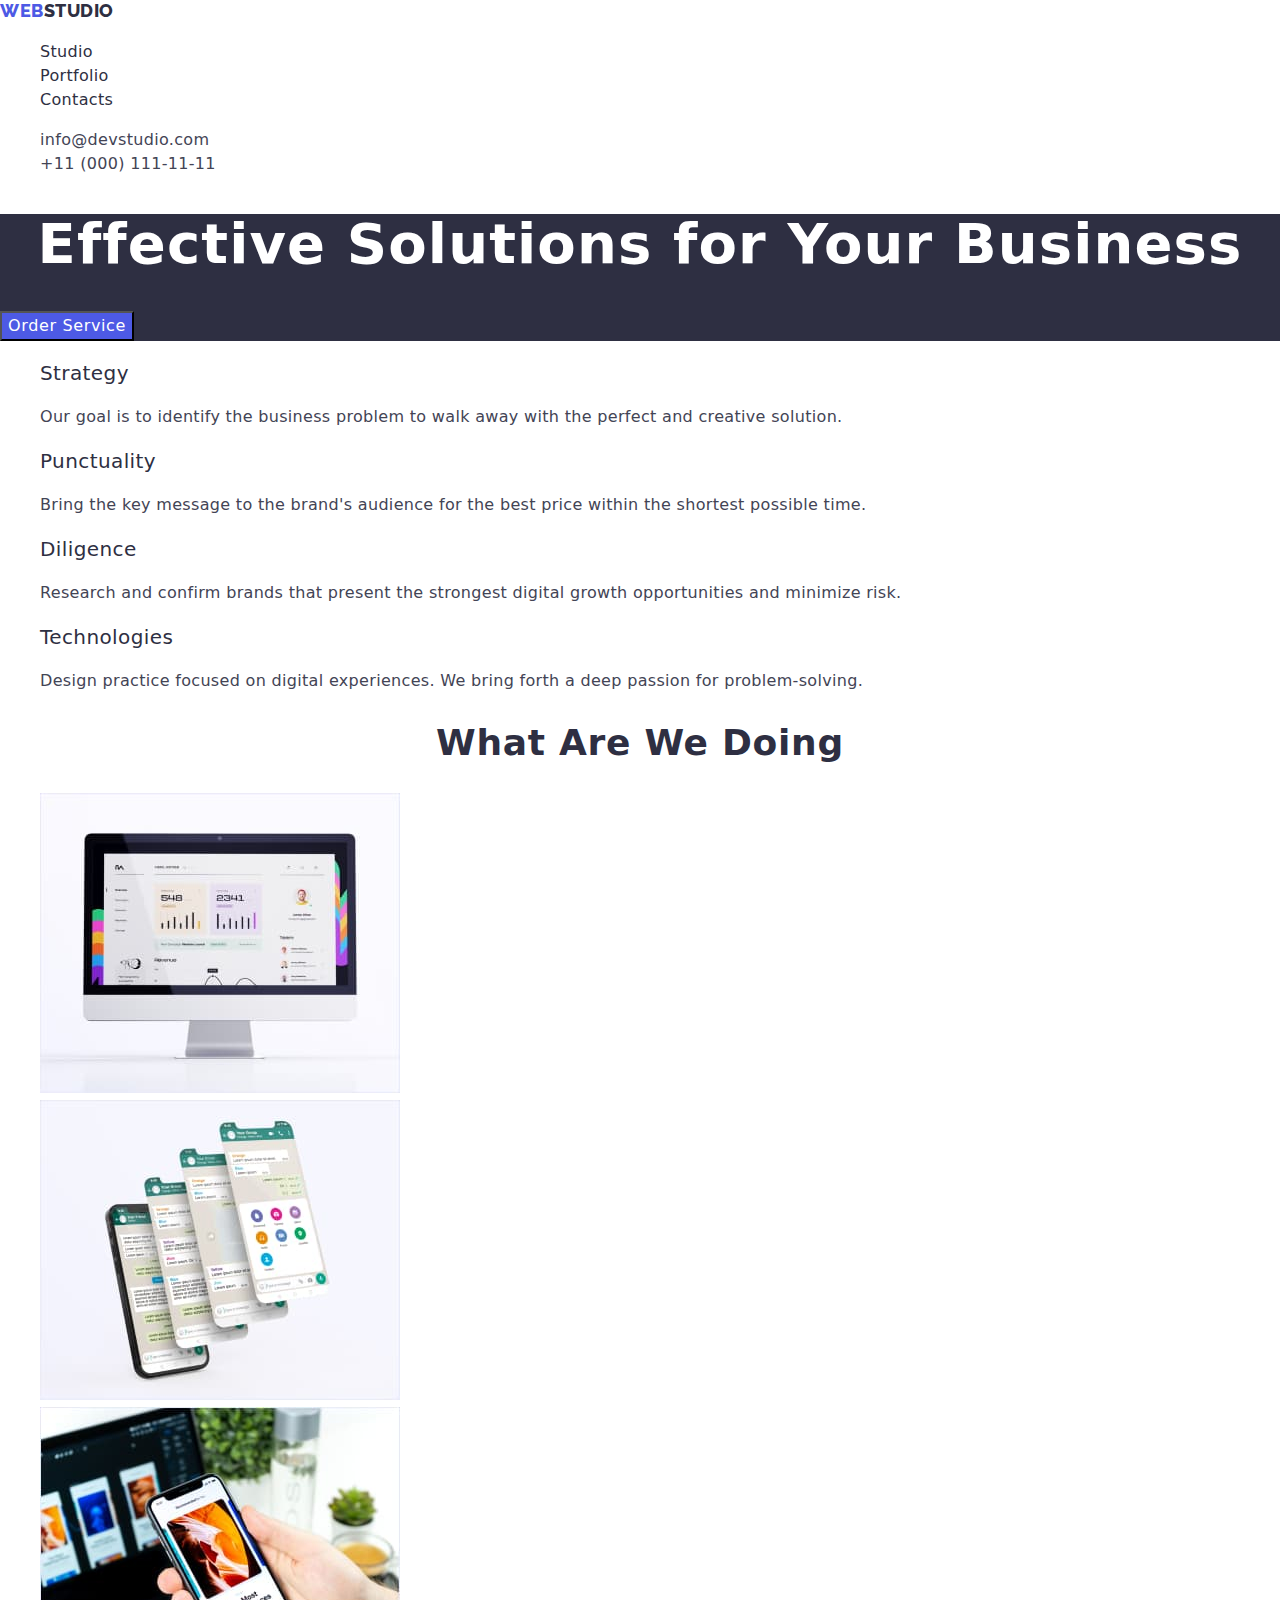
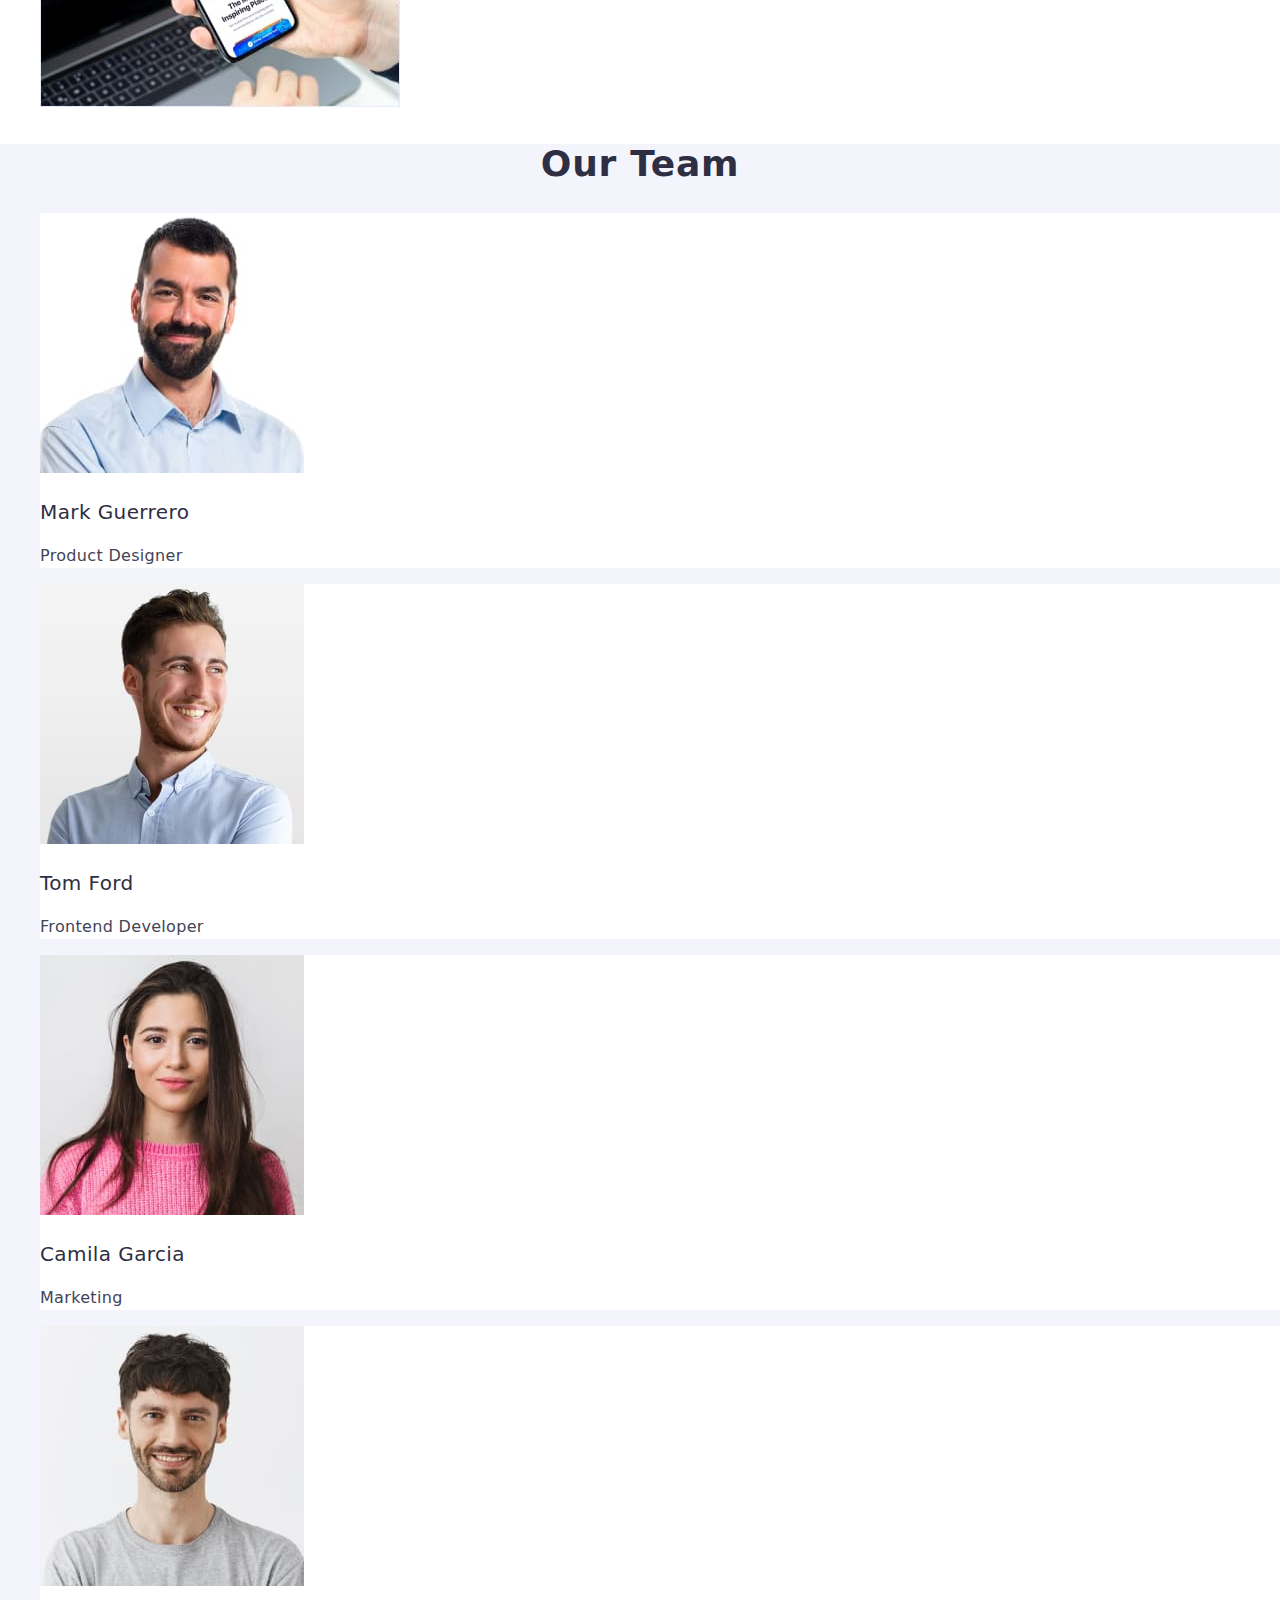
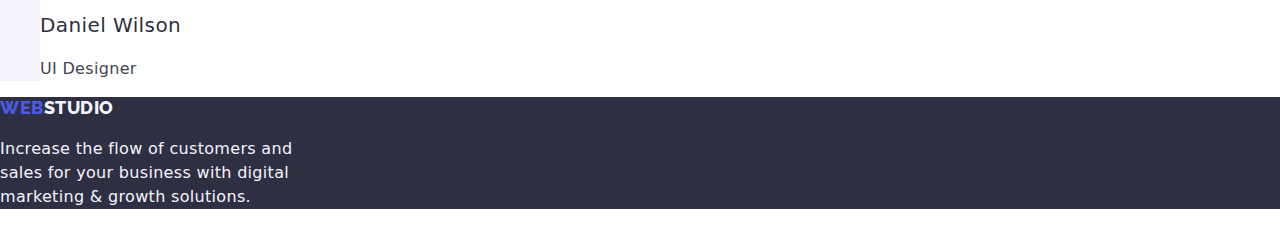
<file: index.html>
<!DOCTYPE html>
<html lang="en">
<head>
    <meta charset="UTF-8">
    <meta http-equiv="X-UA-Compatible" content="IE=edge">
    <meta name="viewport" content="width=device-width, initial-scale=1.0">
    <title>Document</title>
    <link rel="preconnect" href="https://fonts.googleapis.com">
    <link rel="preconnect" href="https://fonts.gstatic.com" crossorigin>
    <link href="https://fonts.googleapis.com/css2?family=Raleway:wght@800&family=Roboto:wght@400;500;700&display=swap" rel="stylesheet">
    <!--Custom style-->
    <link  rel="stylesheet" href="./css/styles.css"/> 

    <!--Normalaize-->
    <link rel="stylesheet" href="https://cdn.jsdelivr.net/npm/modern-normalize@2.0.0/modern-normalize.min.css">
</head>

<body>
    
    <header> 
        <nav> 
          <a class="logo link" href="./index.html"> Web<span class="logo-studio">Studio</span> </a>  
    
          <ul class="list"> 
            <li> 
                <a class="nav-list link" href="./index.html"> Studio</a> 
            </li>
            <li> 
                <a class="nav-list link" href="./portfolio.html"> Portfolio</a> 
            </li>
            <li> 
                <a class="nav-list link" href=""> Contacts </a>
            </li>
          </ul>
        </nav>
    
        <address class="address link "> 
            <ul class="list">
                <li class="address">
                    <a class="link address-link" href="mailto:info@devstudio.com"> info@devstudio.com</a>
                </li>
                <li class="address"> 
                    <a class="link address-link" href="tel:+110001111111"> +11 (000) 111-11-11</a>
                </li>
            </ul>
          </address>
    
       </header> 

   <main>
     <!--Hero image-->
     <section class="hero-imege"> 
        <h1 class="main-title">Effective Solutions for Your Business</h1>
        <button class="button-title" type="button"> Order Service </button>
     </section>

     <!--Section 1-->
     <section>
        <h2 hidden> section1</h2>
        <ul class="list">
            <li>
                <h3 class="third-title"> Strategy</h3>
                <p class="paragraph">
                    Our goal is to identify the business problem to walk away with the perfect and creative solution. 
                </p>
            </li>

            <li>
                <h3 class="third-title">Punctuality</h3>
                <p class="paragraph">
                    Bring the key message to the brand's audience for the best price within the shortest possible time.
                </p>
            </li>

            <li>
                <h3 class="third-title"> Diligence </h3>
                <p class="paragraph"> Research and confirm brands that present the strongest digital growth opportunities and minimize risk. </p>
            </li>

            <li>
                <h3 class="third-title"> Technologies</h3>
                <p class="paragraph"> Design practice focused on digital experiences. We bring forth a deep passion for problem-solving.</p>
            </li>
        </ul>

     </section>

     <!--Section 2-->
     <section>
        <h2 class="second-title"> What are we doing </h2>
        <ul class="list">
            <li>
                <img src="./images/Section-2/Monitor.jpg" alt="Monitor" height="300" width="360"/>
            </li>
            <li>
                <img src="./images/Section-2/Chat.jpg" alt="Chat" height="300" width="360"/>
            </li>
            <li>
                <img src="./images/Section-2/Mobile.jpg" alt="Mobile" height="300" width="360"/>
            </li>
        </ul>

     </section>

     <!--Section 3-->
     <section class="section-team">
        <h2 class="second-title"> Our Team</h2>
        <ul class="list">
            <li class="team-list">
                <img src="./images/Section-3/Mark.jpg" alt="Mark Guerrero" height="260" width="264"/>
                <h3 class="third-title">Mark Guerrero</h3>
                <p class="paragraph"> Product Designer</p>
            </li>

            <li class="team-list">
                <img src="./images/Section-3/Tom.jpg" alt="Tom Ford" height="260" width="264"/>
                <h3 class="third-title"> Tom Ford</h3>
                <p class="paragraph" > Frontend Developer</p>
            </li>

            <li class="team-list">
                <img src="./images/Section-3/Camila.jpg" alt="Camila Garcia" height="260" width="264"/>
                <h3 class="third-title"> Camila Garcia</h3>
                <p class="paragraph"> Marketing</p>
            </li>

            <li class="team-list">
                <img src="./images/Section-3/Daniel.jpg" alt="Daniel Wilson" height="260" width="264"/>
                <h3 class="third-title"> Daniel Wilson</h3>
                <p class="paragraph">UI Designer</p>
            </li>
        </ul>

     </section>

   </main>

   <footer class="footer">
     <a class="logo link" href="./index.html"> Web<span class="logo-studio-footer">Studio</span> </a>
     <p class="paragraph-footer"> Increase the flow of customers and <br> sales for your business with digital <br> marketing & growth solutions.</p>
   </footer>
</body> 
</html>
</file>
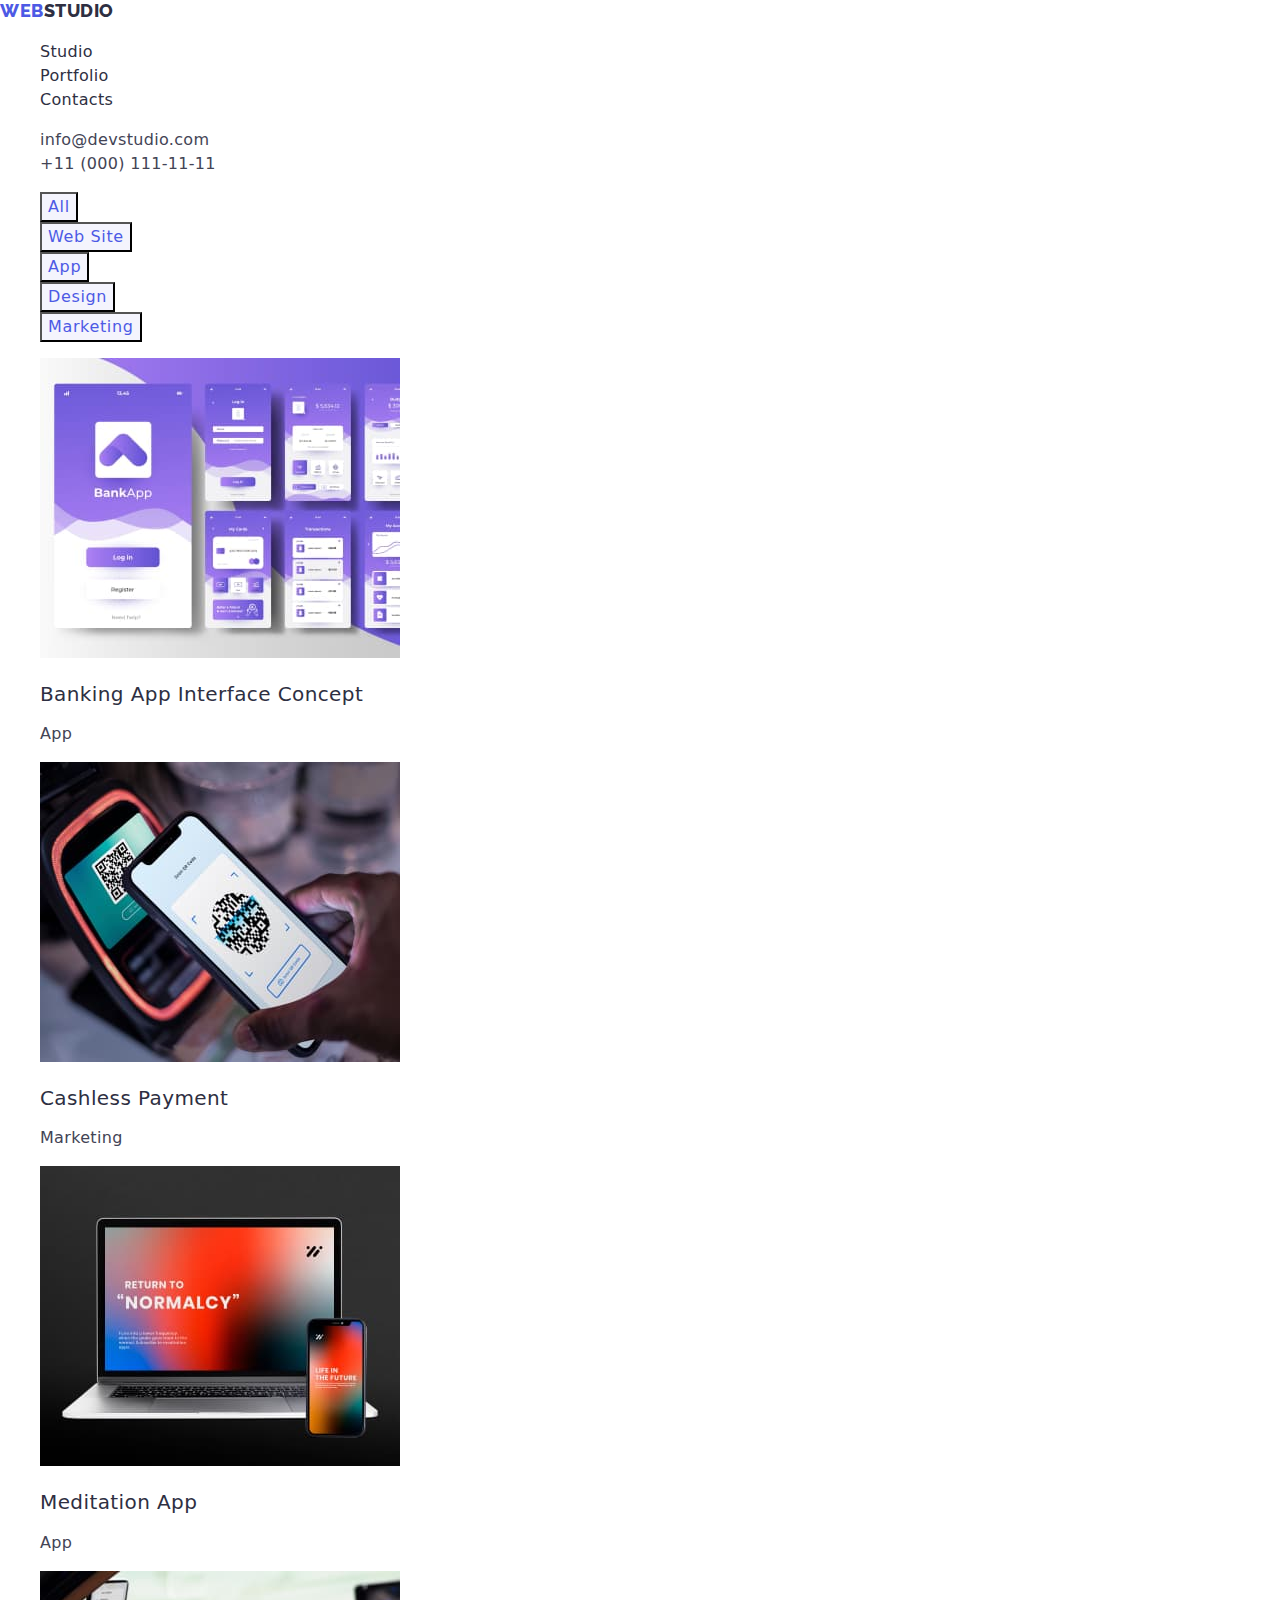
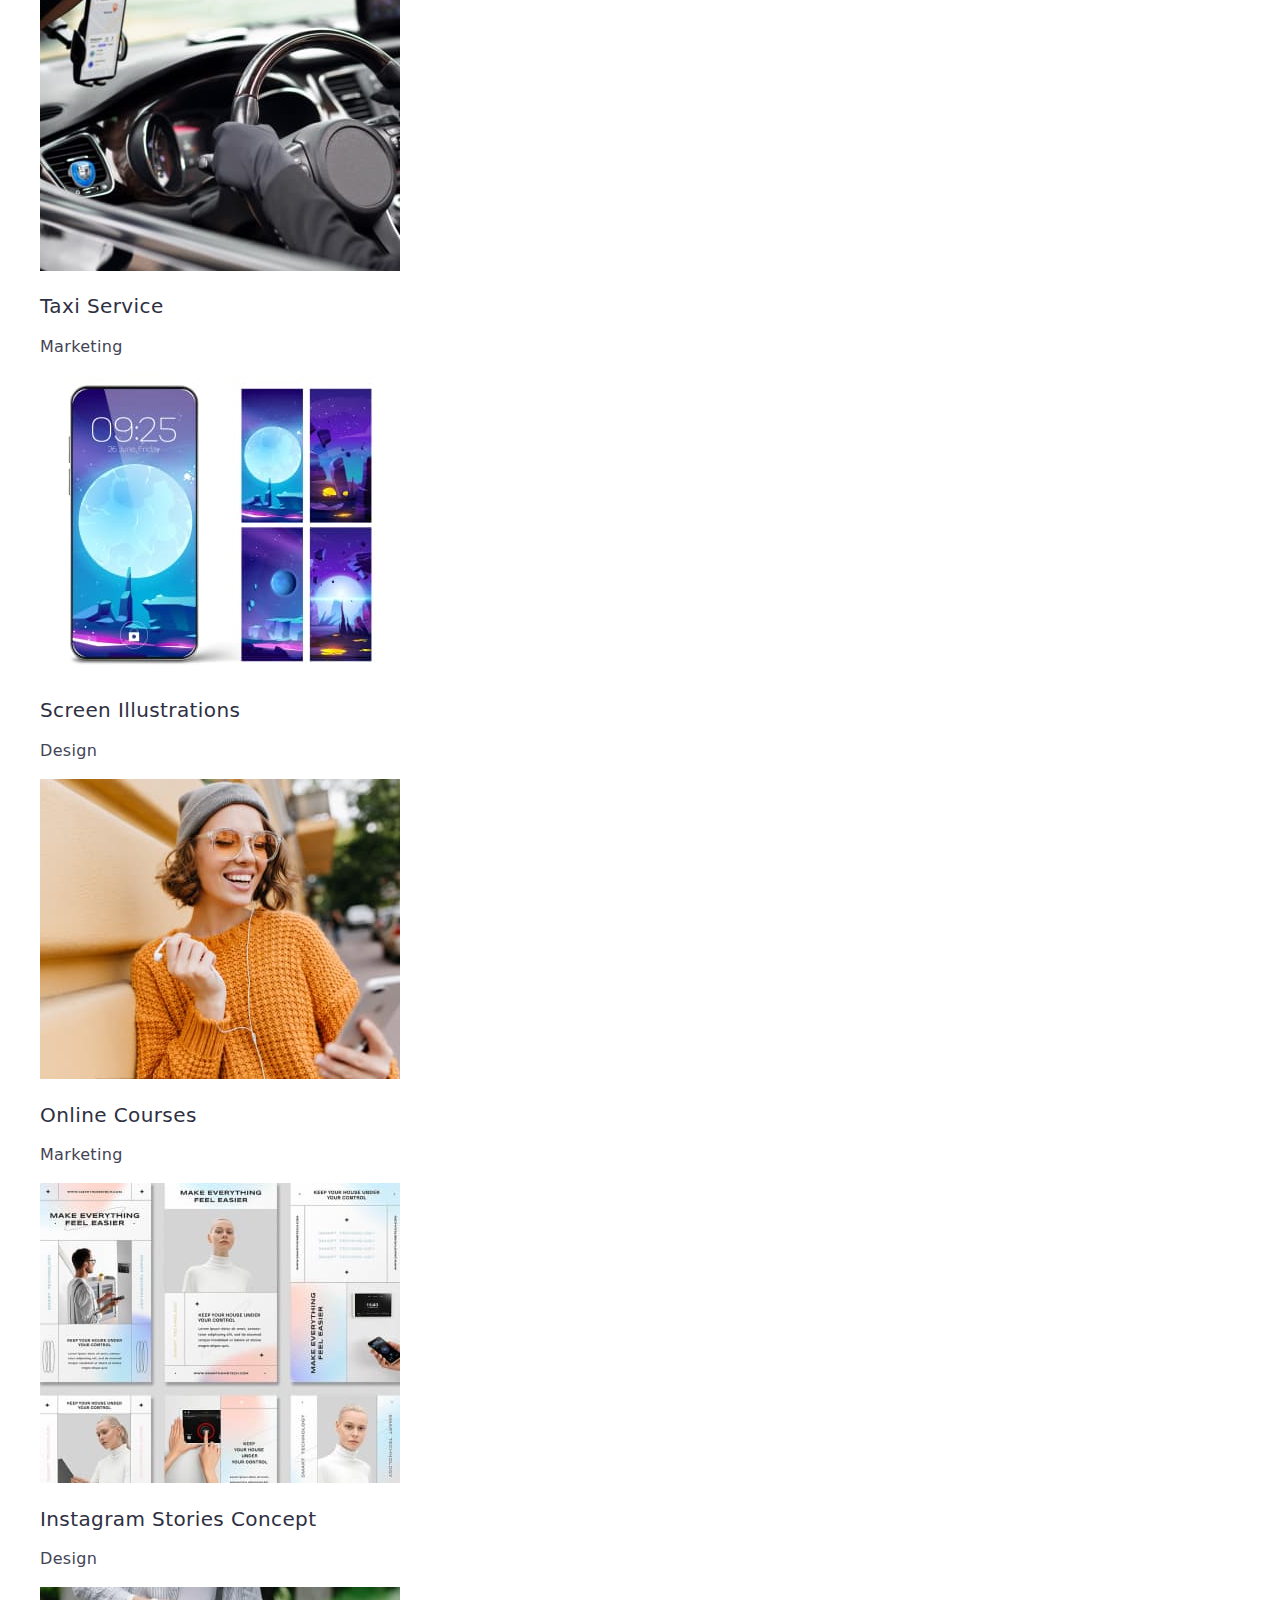
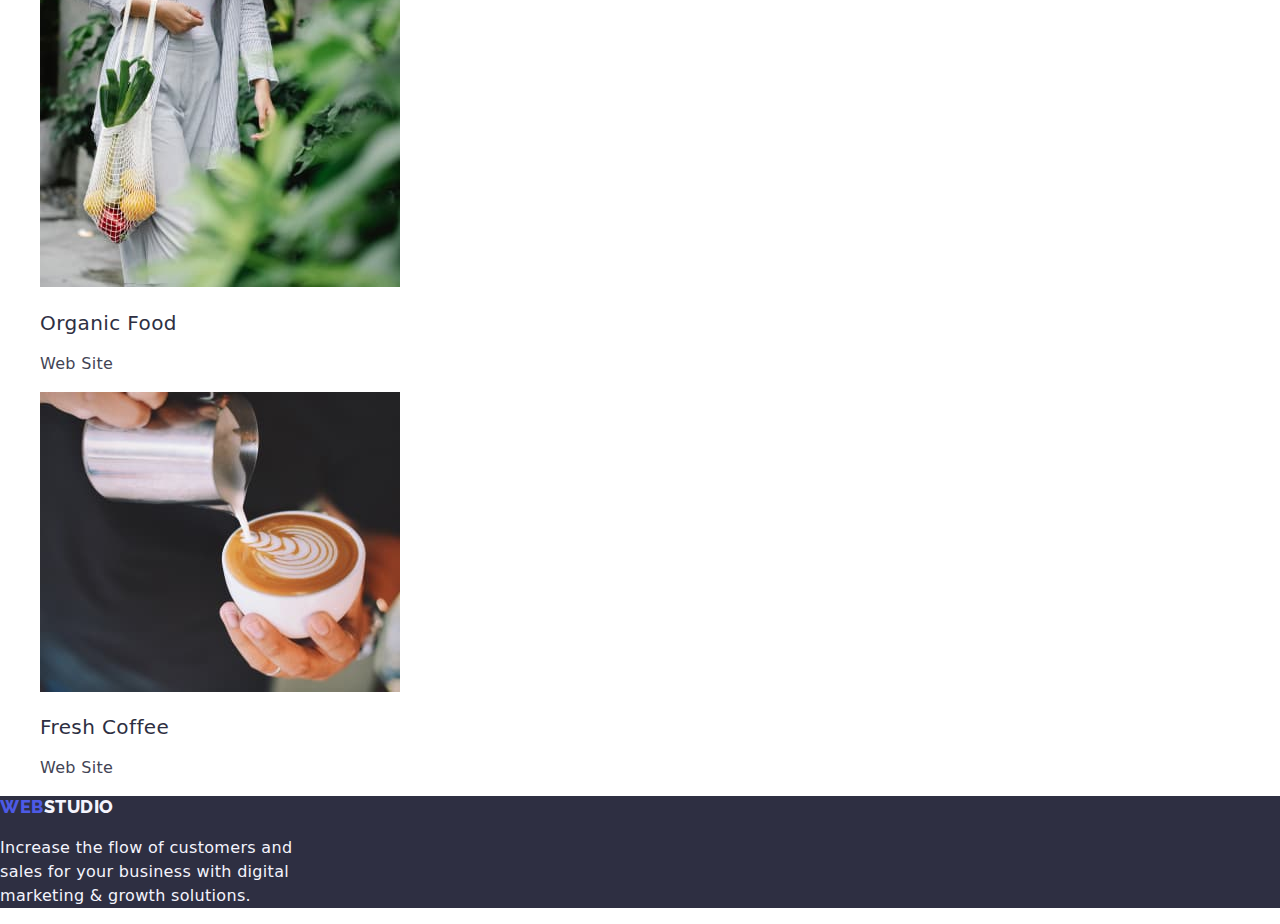
<file: portfolio.html>
<!DOCTYPE html>
<html lang="en"> 
<head>
    <meta charset="UTF-8">
    <meta http-equiv="X-UA-Compatible" content="IE=edge">
    <meta name="viewport" content="width=device-width, initial-scale=1.0">
    <title>Document</title>
    <link rel="preconnect" href="https://fonts.googleapis.com">
    <link rel="preconnect" href="https://fonts.gstatic.com" crossorigin>
    <link href="https://fonts.googleapis.com/css2?family=Raleway:wght@800&family=Roboto:wght@400;500;700&display=swap" rel="stylesheet">
    <!--Custom style-->
    <link  rel="stylesheet" href="./css/styles.css"/> 
</head>

<body>
    
    <header> 
        <nav> 
          <a class="logo link" href="./index.html"> Web<span class="logo-studio">Studio</span> </a>  
    
          <ul class="list"> 
            <li> 
                <a class="nav-list link" href="./index.html"> Studio</a> 
            </li>
            <li> 
                <a class="nav-list link" href="./portfolio.html"> Portfolio</a> 
            </li>
            <li> 
                <a class="nav-list link" href=""> Contacts </a>
            </li>
          </ul>
        </nav>
    
        <address class="address link "> 
            <ul class="list">
                <li class="address">
                    <a class="link address-link" href="mailto:info@devstudio.com"> info@devstudio.com</a>
                </li>
                <li class="address"> 
                    <a class="link address-link" href="tel:+110001111111"> +11 (000) 111-11-11</a>
                </li>
            </ul>
          </address>
    
          <link rel="stylesheet" href="https://cdn.jsdelivr.net/npm/modern-normalize@2.0.0/modern-normalize.min.css">
       </header> 

    <main>
        <!--Button -->
        <section>
            <h1 hidden> Button</h1>
            <ul class="list">
                <li><button class="button-portfolio" type="button"> All </button> </li>
                <li><button class="button-portfolio" type="button"> Web Site </button> </li>
                <li><button class="button-portfolio" type="button"> App </button> </li>
                <li><button class="button-portfolio" type="button"> Design </button> </li>
                <li><button class="button-portfolio" type="button"> Marketing</button> </li>
            </ul>
        
         <!--Photo-->
        
            <ul class="list">
                <li class="gallery-list">
                    <a class="link" href="">
                        <img src="./images/hw-2/img01.jpg" alt="Banking App Interface Concept" width="360" height="300">
                        <h2 class="third-title"> Banking App Interface Concept </h2>
                        <p class="paragraph"> App </p>
                    </a> 
                </li>
                <li class="gallery-list">
                    <a class="link" href="">
                        <img src="./images/hw-2/img02.jpg" alt="Cashless Payment" width="360" height="300">
                        <h2 class="third-title"> Cashless Payment</h2>
                        <p class="paragraph"> Marketing</p>
                    </a>
                </li>
                <li class="gallery-list"> 
                    <a class="link" href="">
                        <img src="./images/hw-2/img03.jpg" alt="Meditation App" width="360" height="300">
                        <h2 class="third-title"> Meditation App</h2>
                        <p class="paragraph"> App</p>
                    </a>
                </li>
                <li class="gallery-list">
                    <a class="link" href="">
                        <img src="./images/hw-2/img04.jpg" alt="Taxi Service" width="360" height="300">
                        <h2 class="third-title"> Taxi Service</h2>
                        <p class="paragraph"> Marketing</p>
                    </a>
                </li>
                <li class="gallery-list">
                    <a class="link" href="">
                        <img src="./images/hw-2/img05.jpg" alt="Screen Illustrations" width="360" height="300">
                        <h2 class="third-title"> Screen Illustrations</h2>
                        <p class="paragraph"> Design</p>
                    </a>
                </li>
                <li class="gallery-list">
                    <a class="link" href="">
                        <img src="./images/hw-2/img06.jpg" alt="Online Courses" width="360" height="300">
                        <h2 class="third-title"> Online Courses</h2>
                        <p class="paragraph"> Marketing</p>
                    </a>
                </li>
                <li class="gallery-list">
                    <a class="link" href="">
                        <img src="./images/hw-2/img07.jpg" alt="Instagram Stories Concept" width="360" height="300">
                        <h2 class="third-title"> Instagram Stories Concept</h2>
                        <p class="paragraph"> Design</p>
                    </a>
                </li>
                <li class="gallery-list">
                    <a class="link" href="">
                        <img src="./images/hw-2/img08.jpg" alt="Organic Food" width="360" height="300">
                        <h2 class="third-title"> Organic Food</h2>
                        <p class="paragraph"> Web Site</p>
                    </a>
                </li>
                <li class="gallery-list">
                    <a class="link" href="">
                        <img src="./images/hw-2/img09.jpg" alt="Fresh Coffee" width="360" height="300">
                        <h2 class="third-title"> Fresh Coffee</h2>
                        <p class="paragraph"> Web Site</p>
                    </a>
                </li>
            </ul>

        </section>

    </main>

    <footer class="footer">
        <a class="logo link" href="./index.html"> Web<span class="logo-studio-footer">Studio</span> </a>
        <p class="paragraph-footer"> Increase the flow of customers and <br> sales for your business with digital <br> marketing & growth solutions.</p>
      </footer>

</body>


</html>
</file>
<file: css/styles.css>
:root{
    --brand-color:#434455;
    --drand-white-color:#FFFFFF;
    --logo-web-color: #4D5AE5;
    --logo-studio-color: #2E2F42;
    --secondry-brand-color: #2E2F42;
    --hover-focus-color:  #404BBF;
    --brand-iris-color: #4D5AE5;
    --cloud-color: #F4F4FD;
    --primary-font: 'Roboto', sans-serif;

}

/* Common styles*/

body{
    font-family: 'Roboto', sans-serif; ;
    color: var(--brand-color);
    background-color: var(--drand-white-color);
    font-style: normal;
    font-weight: 400;
    font-size: 16px;
    line-height: 1.5;
    letter-spacing: 0.02em;
}

/*Reset*/


.list,
ul,
ol{
    list-style: none;
}

.link,
a{
    text-decoration: none;
    color: currentColor;
}

.btn,
button{
    font-family: inherit;
    cursor: pointer;
}

/* Base styles*/

/*Header styles*/
header{
    background-color: var(--drand-white-color);
}

.logo{
    font-family: 'Raleway', sans-serif;
    font-weight: 800;
    font-size: 18px;
    line-height: 1.17;
    letter-spacing: 0.03em;
    text-transform: uppercase;
    color: var(--logo-web-color);
}

.logo-studio{
    color: var(--logo-studio-color);
}

.nav-list{
    font-weight: 500;
    line-height: 1.5;
    letter-spacing: 0.02em;
    color: var(--secondry-brand-color);
}

.address{
    font-family: inherit;
    font-style: normal;
    color: var(--brand-color);
}

.address-link{

}

.address-link:hover,
.address-link:focus{
    color: var(--hover-focus-color);
}

.nav-list:hover,
.nav-list:focus{
    color: var(--hover-focus-color);
}



/*main*/
.hero-imege{
    background-color: var(--secondry-brand-color);
}

.main-title{
    font-weight: 700;
    font-size: 56px;
    line-height: 1.07;
    text-align: center;
    letter-spacing: 0.02em;
    color: var(--drand-white-color);
}

.button-title{
    background-color: var(--brand-iris-color);
    color: var(--drand-white-color);
    font-size: 16px;
    letter-spacing: 0.04em;
    font-weight: 500;
    line-height: 1.5;
}

.button-title:hover,
.button-title:focus{
    background-color: var(--hover-focus-color);
}

.third-title{
    font-weight: 500;
    font-size: 20px;
    line-height: 1.2;
    letter-spacing: 0.02em;
    color: var(--secondry-brand-color);
    }

.paragraph{

}

.second-title{
    font-weight: 700;
    font-size: 36px;
    line-height: 1.11;
    letter-spacing: 0.02em;
    text-align: center;
    text-transform: capitalize;
    color: var(--secondry-brand-color);
}

.section-team{
    background-color: var(--cloud-color);
}

.team-list{
    background-color: var(--drand-white-color);
}

.footer{
    background-color: var(--secondry-brand-color);
}

.logo-studio-footer{
    color: var(--cloud-color);
}

.paragraph-footer{
    color: var(--cloud-color);
}

.button-portfolio{
    font-weight: 500;
    font-size: 16px;
    text-align: center;
    line-height: 1.5;
    letter-spacing: 0.04em;
    color: var(--brand-iris-color);
    background-color: var(--cloud-color);
}

.button-portfolio:hover,
.button-portfolio:focus{
    background-color: var(--hover-focus-color);
    color: var(--drand-white-color);
}

.gallery-list{
    background-color: var(--drand-white-color);
}
</file>
